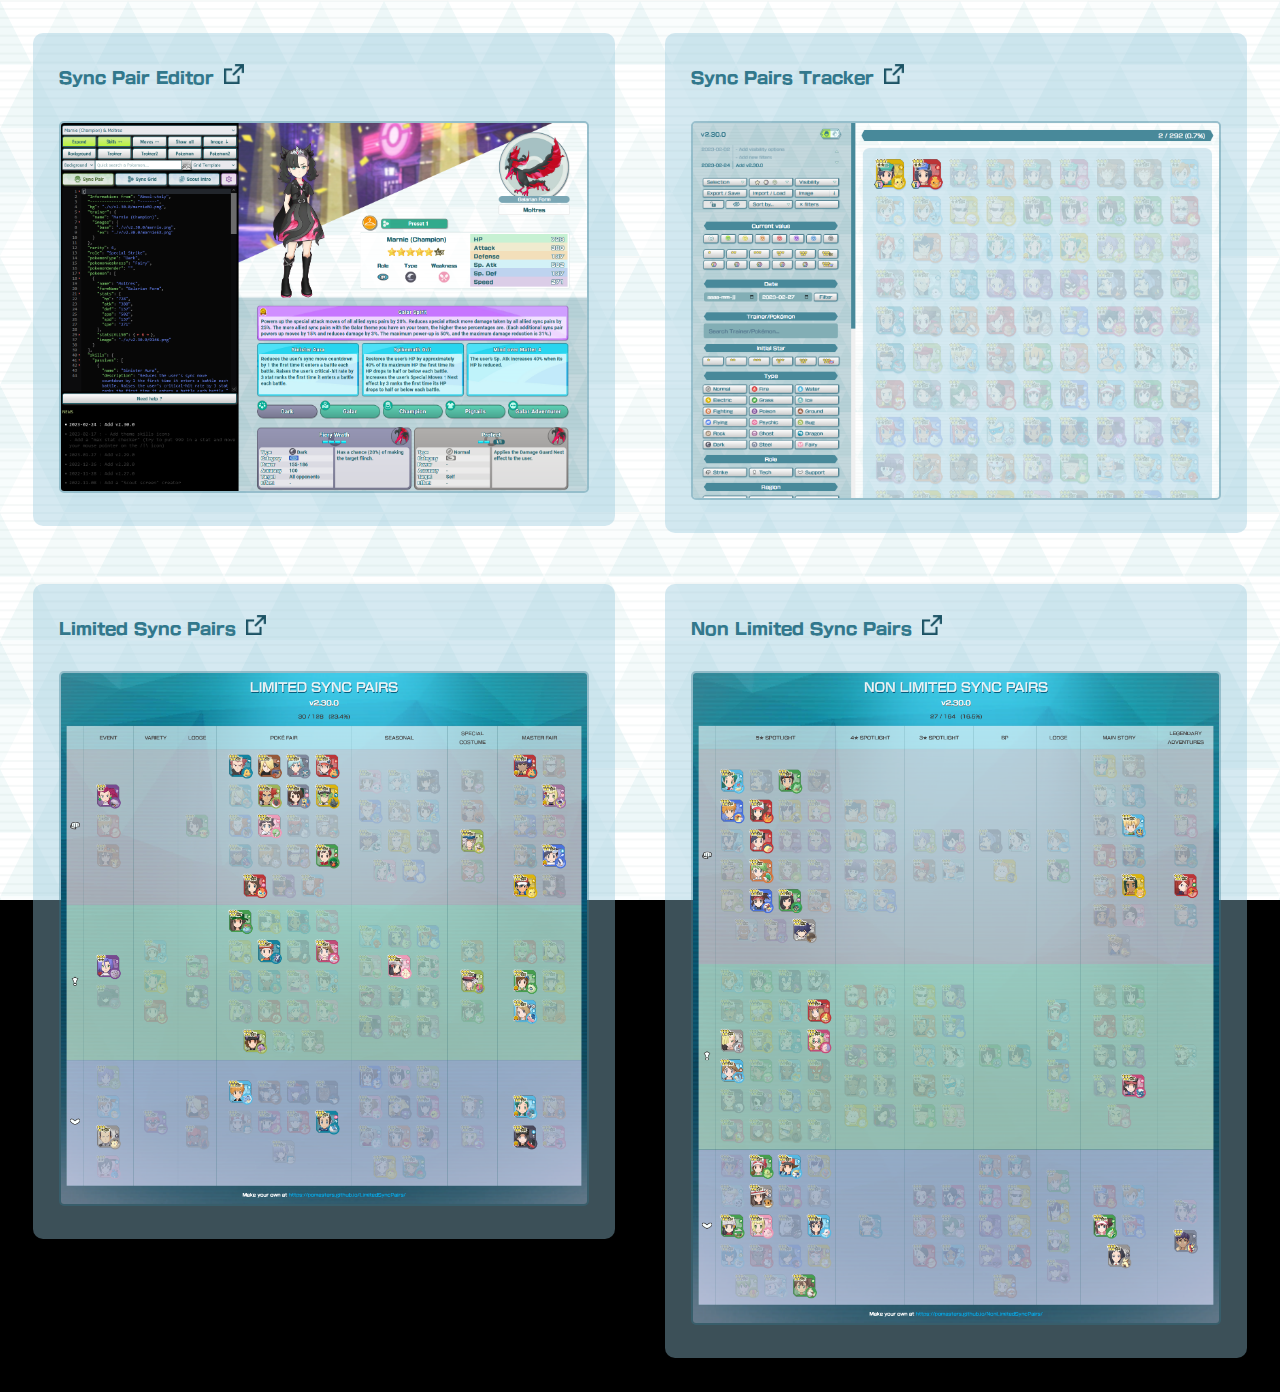
<file: index.html>
<!DOCTYPE html>
<html>

<head>
	<meta charset="utf-8">
	<link rel="icon" type="image/png" href="favicon.ico">
	<title>Pokémon Masters EX - Tools</title>
	<link rel="stylesheet" type="text/css" href="style.css">
</head>

<body>
	<div id="tools">
		<div class="tool">
			<p><a href="https://pomasters.github.io/SyncPairEditor/" target="_blank">Sync Pair Editor<img src="link.png"></a></p>
			<img src="captures/editor3.png">
		</div>

		<div class="tool">
			<p><a href="https://pomasters.github.io/SyncPairsTracker/" target="_blank">Sync Pairs Tracker<img src="link.png"></a></p>
			<img src="captures/tracker3.png">
		</div>

		<div class="tool">
			<p><a href="https://pomasters.github.io/LimitedSyncPairs/" target="_blank">Limited Sync Pairs<img src="link.png"></a></p>
			<img src="captures/limited.png">
		</div>

		<div class="tool">
			<p><a href="https://pomasters.github.io/NonLimitedSyncPairs/" target="_blank">Non Limited Sync Pairs<img src="link.png"></a></p>
			<img src="captures/nonlimited.png">
		</div>
	</div>
</body>

</html>
</file>
<file: style.css>
@font-face {
	font-family: "kenya-NewRodinProN-B";
	font-weight: bold;
	src: url("kenya-NewRodinProN-B.otf") format("opentype");
}

@font-face {
	font-family: "kenya-NewRodinProN-EB";
	font-weight: bold;
	src: url("kenya-NewRodinProN-EB.otf") format("opentype");
}


* { box-sizing: border-box; }

body {
	background-color: black;
	background-image: url("bg.png");
	background-attachment: fixed;
	font-family: "kenya-NewRodinProN-EB";
}

#tools {
	display: flex;
	flex-wrap: wrap;
	justify-content: center;
}

.tool {
	width: 46%;
	height: fit-content;
	margin: 2%;
	padding: 1% 2%;
	background-color: rgb(150 200 220 / 40%);
	border-radius: 10px;
	background-attachment: fixed;
	position: relative;
}

.tool img {
	width: 100%;
	margin: 2% 0;
	border: 2px solid #32788c5c;
	border-radius: 5px;
}

.tool p a {
	color: #32788c;
	text-decoration: none;
	margin: 0;
}

.tool p a:hover {
	background-color: #32788cac;
	padding: 10px;
	color: white;
	border-radius: 6px;
	transition-duration: 0.1s;
}

.tool p a:hover img {
	filter: brightness(10);
}

.tool p img {
	width: 20px;
	border: none;
	border-radius: 0;
	margin: 0;
	margin-left: 10px;
	filter: hue-rotate(346deg)
}


@media only screen and (max-width: 1024px) {
	#tools {
		flex-direction: column;
	}

	.tool {
		width: 96%;
	}

	.tool img {
		margin: 1% 0;
	}
}
</file>
